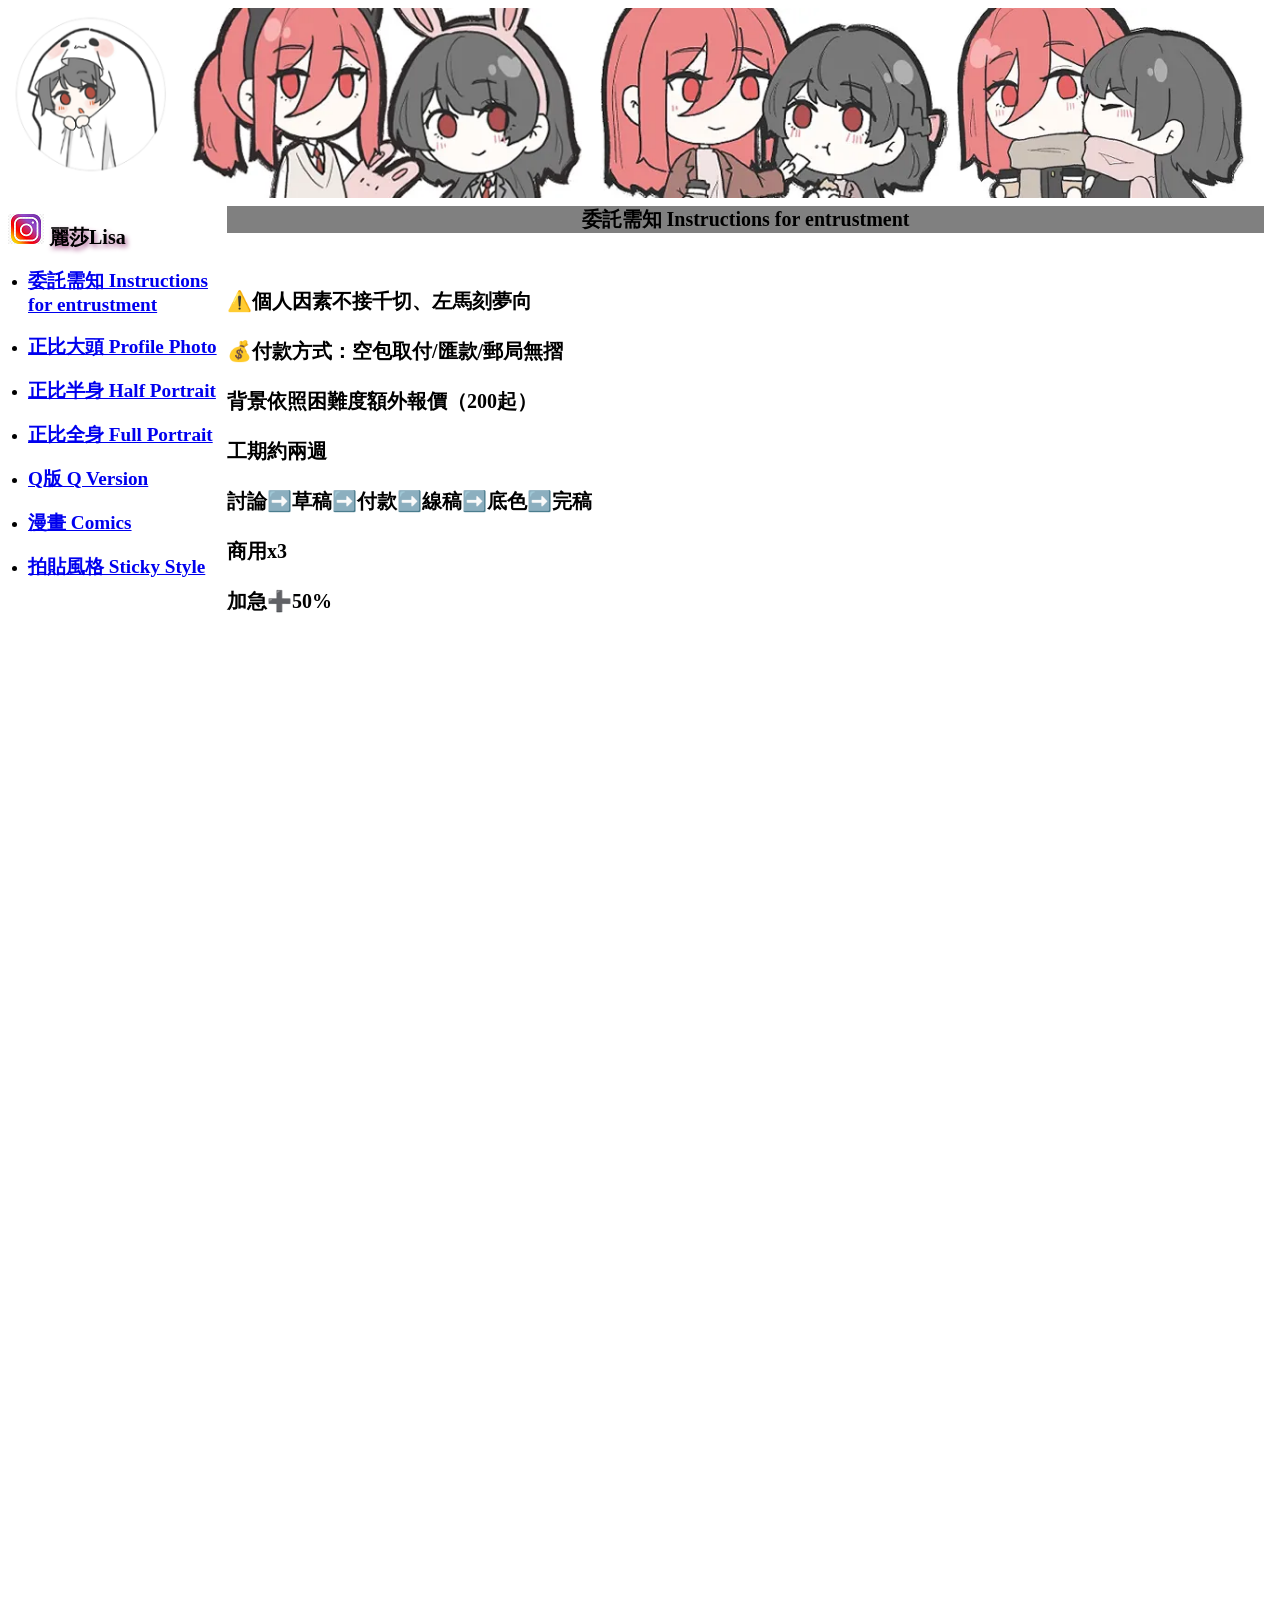
<file: index.html>
<!DOCTYPE html>
<html lang="zh-Hant-TW">
<head>
  <meta charset="UTF-8">
  <meta name="viewport" content="width=device-width, initial-scale=1.0">
  <title>麗莎LISA委託作品集展示</title>
  <link rel="stylesheet" href="css/custom.css">
</head>
<body>
  <div class="wrapper">
    <div class="top">
      <img src="images/top1.webp" height="100%" width="100%"/>
    </div>
    <div class="sidebar">
      <h2><a href="https://www.instagram.com/licccsa/?hl=zh-tw" target="_blank"><img src="images/ig.webp" /></a>
        <a id="a1" href="index.html" target="_top">麗莎Lisa</a></h2>
      <ul>
        <li><a href="0_inst.html" target="dframe"><span class="linkleft">委託需知 Instructions for entrustment</span></a></li><br>
        <li><a href="1_profile.html" target="dframe"><span class="linkleft">正比大頭 Profile Photo</span></a></li><br>
        <li><a href="2_half.html" target="dframe"><span class="linkleft">正比半身 Half Portrait</span></a></li><br>
        <li><a href="3_full.html" target="dframe"><span class="linkleft">正比全身 Full Portrait</span></a></li><br>
        <li><a href="4_qver.html" target="dframe"><span class="linkleft">Q版 Q Version</span></a></li><br>
        <li><a href="5_comics.html" target="dframe"><span class="linkleft">漫畫 Comics</span></a></li><br>
        <li><a href="6_Sticky.html" target="dframe"><span class="linkleft">拍貼風格 Sticky Style</span></a></li>
      </ul>
    <!--iframe width設定問題,暫不用
      <iframe src="tleft.html" frameborder="0" scrolling="auto" style="float: left;"
       height="100%" width="100%">
      </iframe>
    -->
    </div>
    <div class="content1">
      <iframe src="0_inst.html" frameborder="0" scrolling="auto" height="100%" width="100%"name="dframe">
      </iframe>
    </div>
  </div>
</body>
</html>
</file>
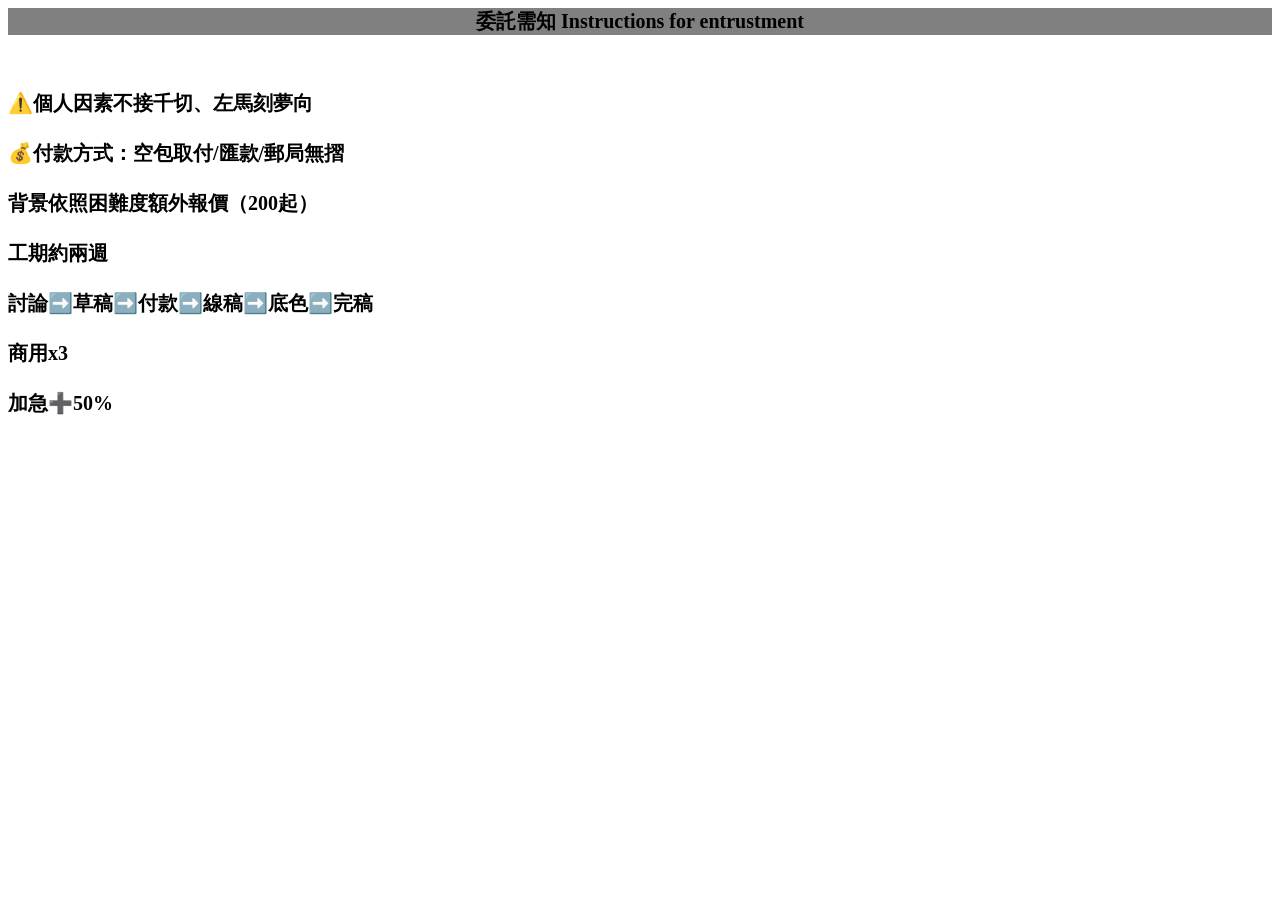
<file: 0_inst.html>
<html>
    <head>
        <meta charset="UTF-8">
        <meta name="viewport" content="width=device-width, initial-scale=1.0">
        <link rel="stylesheet" href="css/custom.css">
           </head>
<body>
    <p id="s1">委託需知 Instructions for entrustment</p><br>
    <h2>⚠️個人因素不接千切、左馬刻夢向<br><br>
        💰付款方式：空包取付/匯款/郵局無摺<br><br>
        背景依照困難度額外報價（200起）<br><br>
        工期約兩週<br><br>
        討論➡️草稿➡️付款➡️線稿➡️底色➡️完稿<br><br>
        商用x3 <br><br>
        加急➕50%<br>
    </h2>
</body>
</html>
</file>
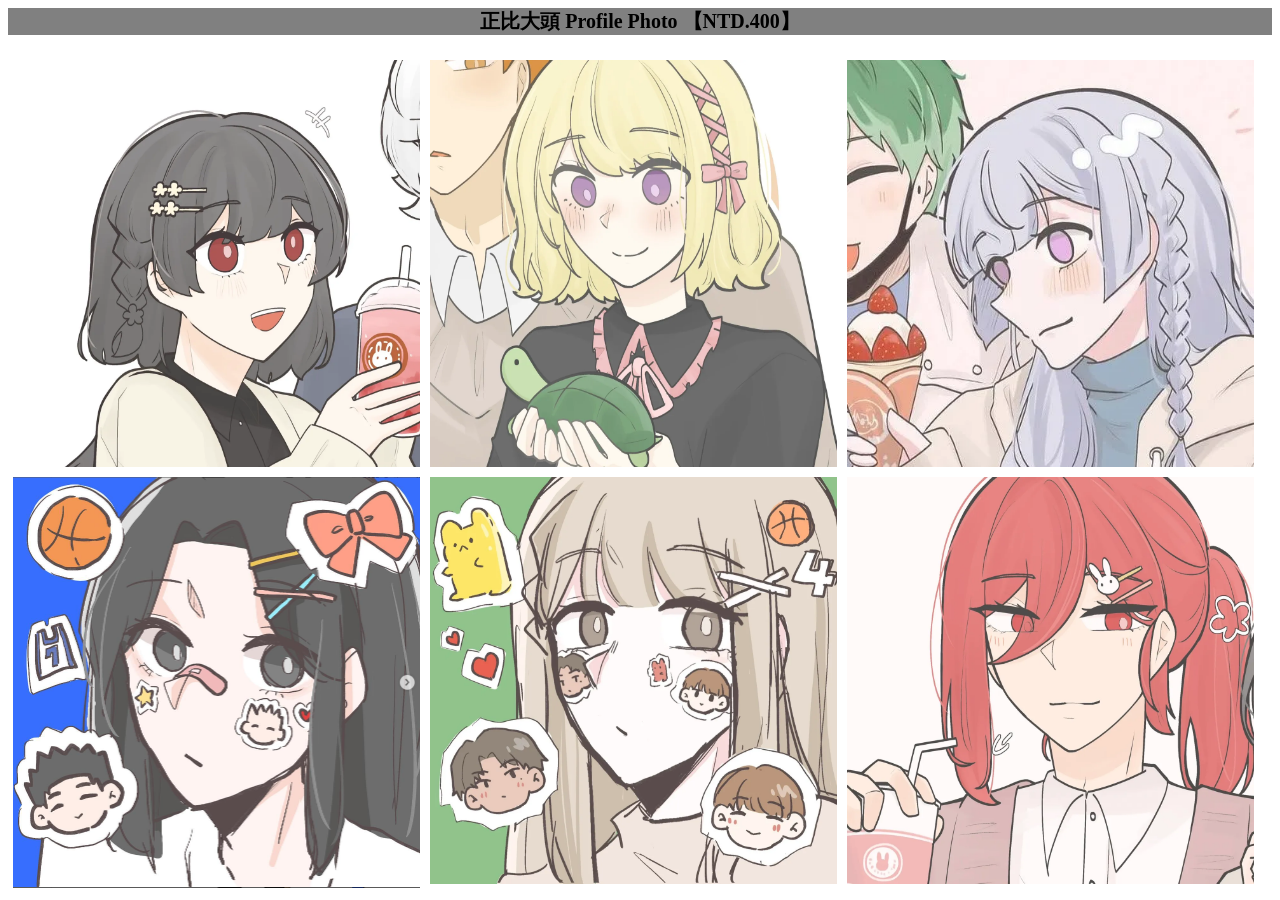
<file: 1_profile.html>
<html>
    <head>
        <meta charset="UTF-8">
        <meta name="viewport" content="width=device-width, initial-scale=1.0">
        <link rel="stylesheet" href="css/custom.css">
        <link rel="stylesheet" href="css/container.css">
      </head>
<body>
    <p id="s1">正比大頭 Profile Photo 【NTD.400】</option></p>
    <section>
        <div class="container">
            <div class="row">
                <div class="work">
                    <img src="images/1/04.webp" alt="正比大頭01">
                    <div class="info">
                        <p>NTD.400</p>
                    </div>
                </div>
                <div class="work">
                    <img src="images/1/05.webp" alt="正比大頭02">
                    <div class="info">
                        <p>NTD.400</p>
                    </div>
                </div>
                <div class="work">
                    <img src="images/1/06.webp" alt="正比大頭03">
                    <div class="info">
                        <p>NTD.400</p>
                    </div>
                </div>
            </div> 
            <div class="row">
                <div class="work">
                    <img src="images/1/01.webp" alt="正比全身04">
                    <div class="info">
                        <p>NTD.400</p>
                    </div>
                </div>
                <div class="work">
                    <img src="images/1/02.webp" alt="正比全身05">
                    <div class="info">
                        <p>NTD.400</p>
                    </div>
                </div>
                <div class="work">
                    <img src="images/1/03.webp" alt="正比全身06">
                    <div class="info">
                        <p>NTD.400</p>
                    </div>
                </div>
            </div>         
        </div>
    </section>
</body>
</html>
</file>
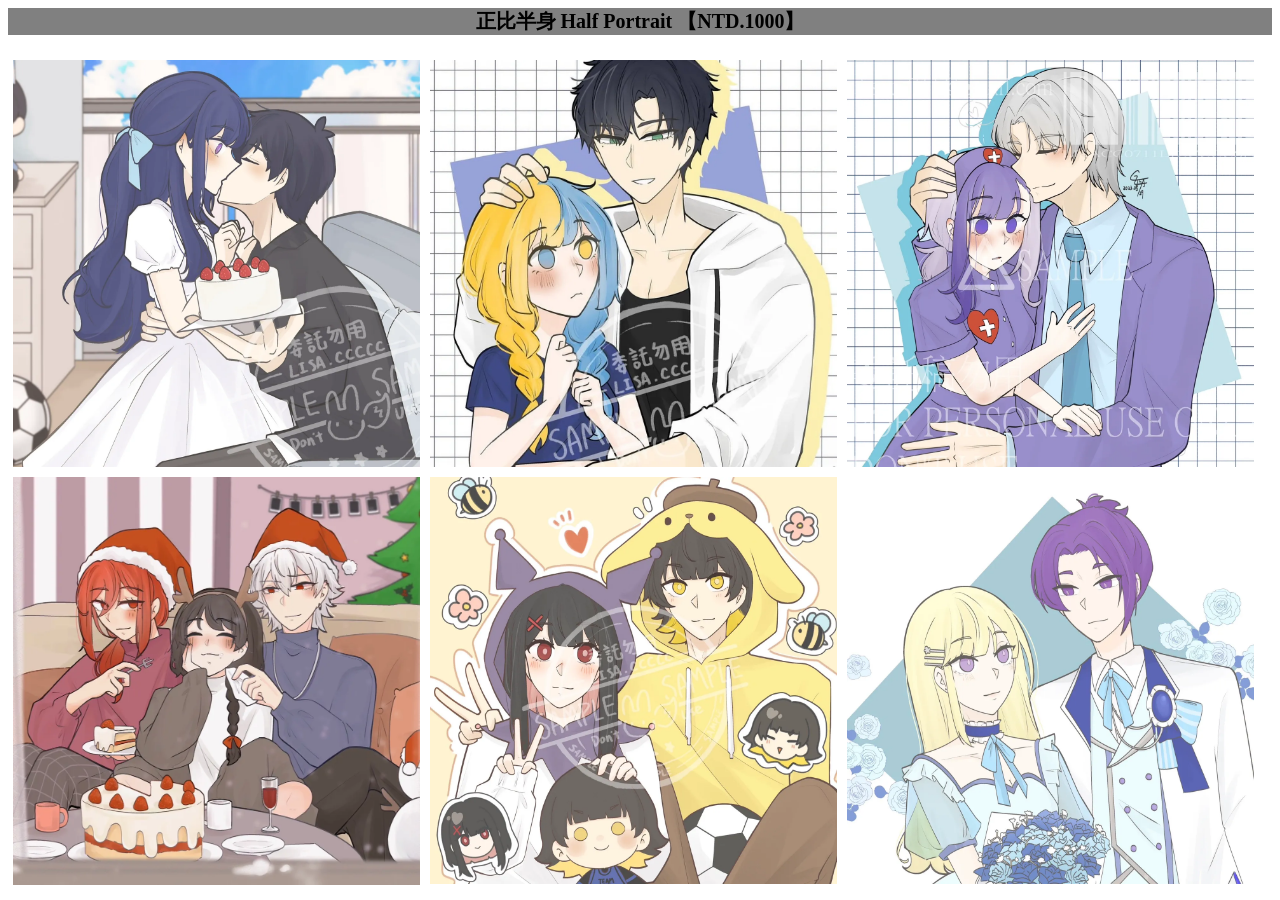
<file: 2_half.html>
<html>
    <head>
        <meta charset="UTF-8">
        <meta name="viewport" content="width=device-width, initial-scale=1.0">
        <link rel="stylesheet" href="css/custom.css">
        <link rel="stylesheet" href="css/container.css">
      </head>
<body>
    <p id="s1">正比半身 Half Portrait 【NTD.1000】</p>
    <section>
        <div class="container">
            <div class="row">
                <div class="work">
                    <img src="images/2/04.webp" alt="正比半身01">
                    <div class="info">
                        <p>NTD.1000</p>
                    </div>
                </div>
                <div class="work">
                    <img src="images/2/05.webp" alt="正比半身02">
                    <div class="info">
                        <p>NTD.1000</p>
                    </div>
                </div>
                <div class="work">
                    <img src="images/2/06.webp" alt="正比半身03">
                    <div class="info">
                        <p>NTD.1000</p>
                    </div>
                </div>
            </div> 
            <div class="row">
                <div class="work">
                    <img src="images/2/01.webp" alt="正比半身04">
                    <div class="info">
                        <p>NTD.1000</p>
                    </div>
                </div>
                <div class="work">
                    <img src="images/2/02.webp" alt="正比半身05">
                    <div class="info">
                        <p>NTD.1000</p>
                    </div>
                </div>
                <div class="work">
                    <img src="images/2/03.webp" alt="正比半身06">
                    <div class="info">
                        <p>NTD.1000</p>
                    </div>
                </div>
            </div>         
        </div>
    </section>
</body>
</html>
</file>
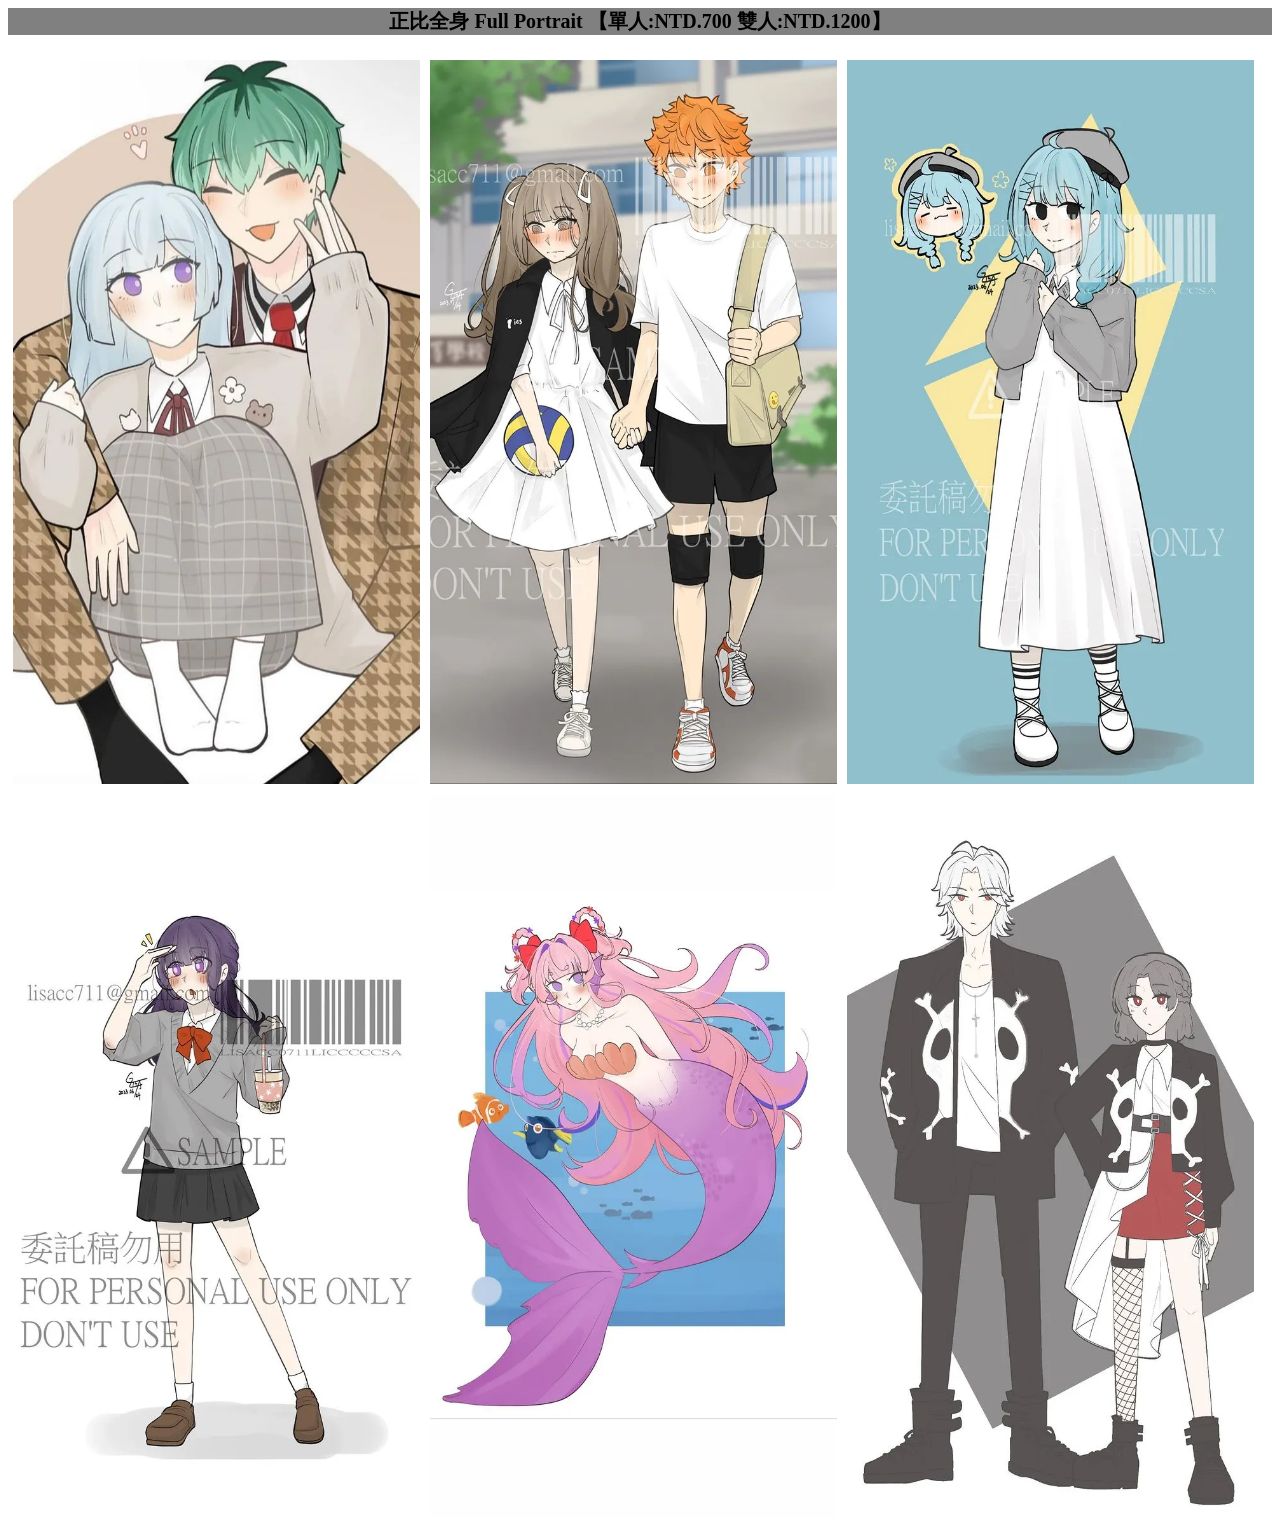
<file: 3_full.html>
<html>
    <head>
        <meta charset="UTF-8">
        <meta name="viewport" content="width=device-width, initial-scale=1.0">
        <link rel="stylesheet" href="css/custom.css">
        <link rel="stylesheet" href="css/container.css">
      </head>
<body>
    <p id="s1">正比全身 Full Portrait 【單人:NTD.700 雙人:NTD.1200】</p>
    <section>
        <div class="container">
            <div class="row">
                <div class="work">
                    <img src="images/3/01.webp" alt="正比全身01">
                    <div class="info">
                        <p>NTD.1200</p>
                    </div>
                </div>
                <div class="work">
                    <img src="images/3/02.webp" alt="正比全身02">
                    <div class="info">
                        <p>NTD.1200</p>
                    </div>
                </div>
                <div class="work">
                    <img src="images/3/03.webp" alt="正比全身03">
                    <div class="info">
                        <p>NTD.700</p>
                    </div>
                </div>
            </div> 
            <div class="row">
                <div class="work">
                    <img src="images/3/04.webp" alt="正比全身04">
                    <div class="info">
                        <p>NTD.700</p>
                    </div>
                </div>
                <div class="work">
                    <img src="images/3/05.webp" alt="正比全身05">
                    <div class="info">
                        <p>NTD.700</p>
                    </div>
                </div>
                <div class="work">
                    <img src="images/3/06.webp" alt="正比全身06">
                    <div class="info">
                        <p>NTD.1200</p>
                    </div>
                </div>
            </div>         
        </div>
    </section>
</body>
</html>
</file>
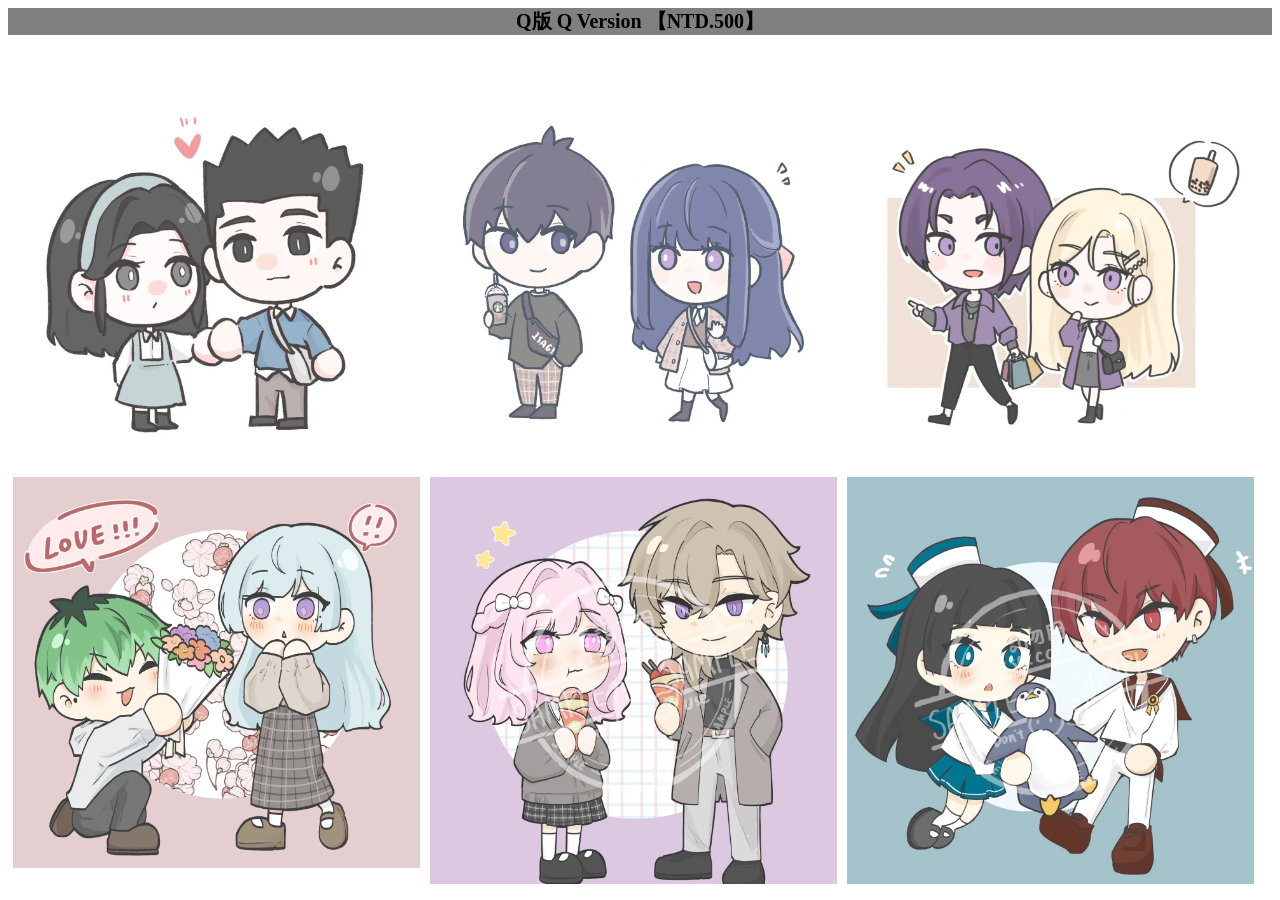
<file: 4_qver.html>
<html>
    <head>
        <meta charset="UTF-8">
        <meta name="viewport" content="width=device-width, initial-scale=1.0">
        <link rel="stylesheet" href="css/custom.css">
        <link rel="stylesheet" href="css/container.css">
      </head>
<body>
    <p id="s1">Q版 Q Version 【NTD.500】</p>
    <section>
        <div class="container">
            <div class="row">
                <div class="work">
                    <img src="images/4/01.webp" alt="Q版01">
                    <div class="info">
                        <p>NTD.500</p>
                    </div>
                </div>
                <div class="work">
                    <img src="images/4/02.webp" alt="Q版02">
                    <div class="info">
                        <p>NTD.500</p>
                    </div>
                </div>
                <div class="work">
                    <img src="images/4/03.webp" alt="Q版03">
                    <div class="info">
                        <p>NTD.500</p>
                    </div>
                </div>
            </div> 
            <div class="row">
                <div class="work">
                    <img src="images/4/04.webp" alt="Q版04">
                    <div class="info">
                        <p>NTD.500</p>
                    </div>
                </div>
                <div class="work">
                    <img src="images/4/05.webp" alt="Q版05">
                    <div class="info">
                        <p>NTD.500</p>
                    </div>
                </div>
                <div class="work">
                    <img src="images/4/06.webp" alt="Q版06">
                    <div class="info">
                        <p>NTD.500</p>
                    </div>
                </div>
            </div>         
        </div>
    </section>
</body>
</html>
</file>
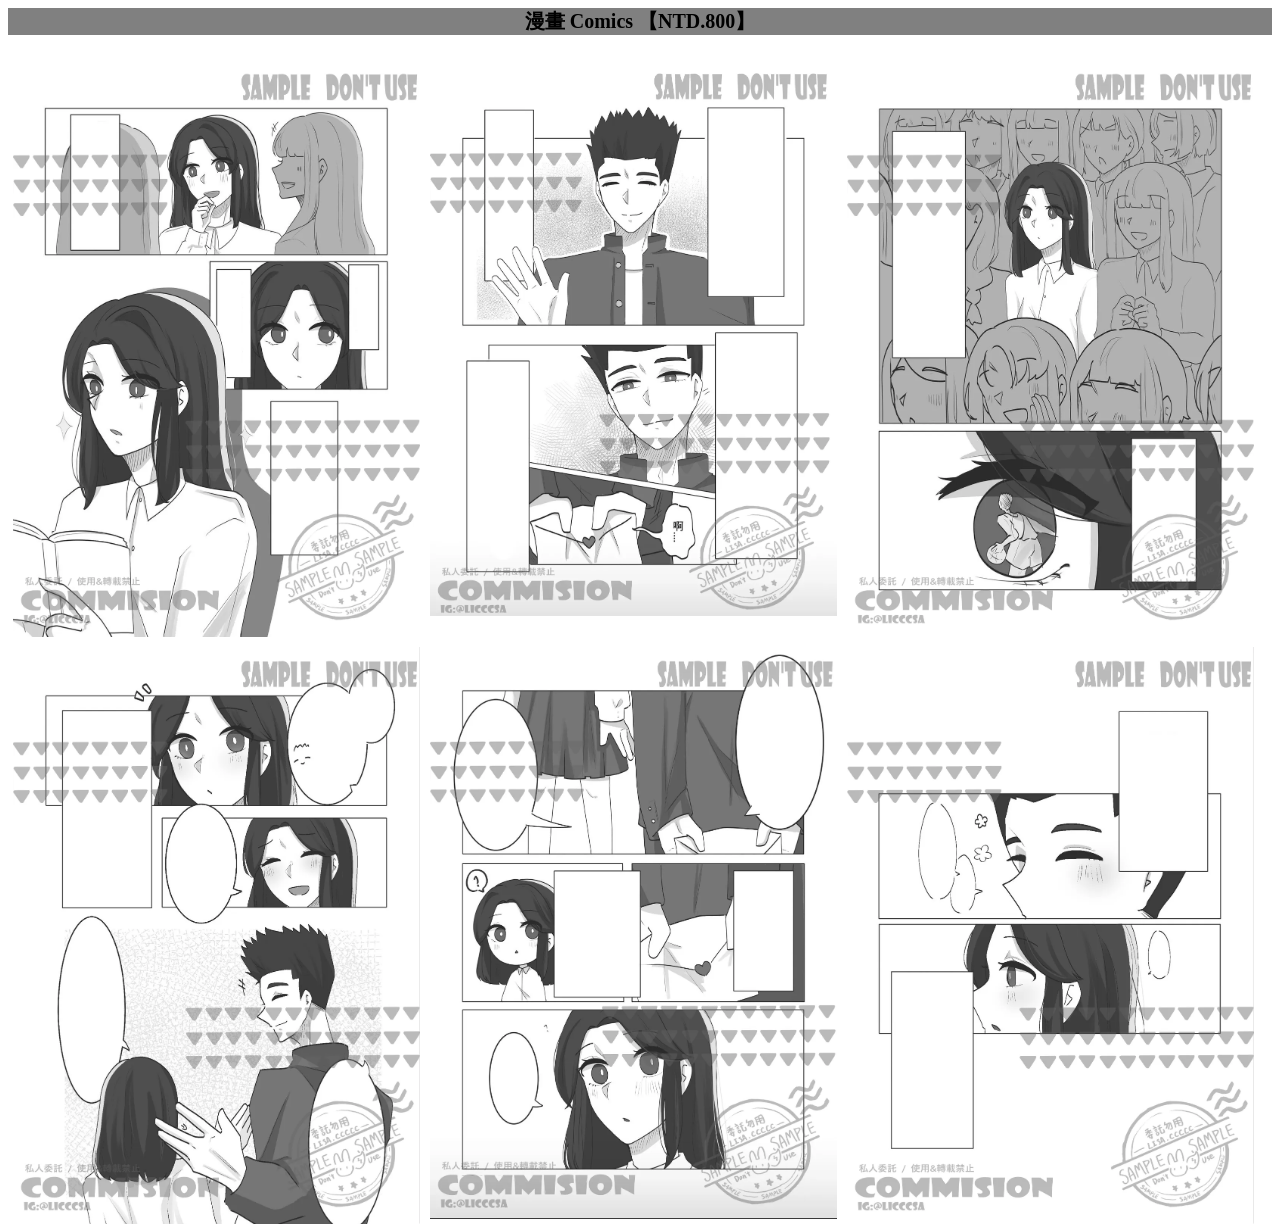
<file: 5_comics.html>
<html>
    <head>
        <meta charset="UTF-8">
        <meta name="viewport" content="width=device-width, initial-scale=1.0">
        <link rel="stylesheet" href="css/custom.css">
        <link rel="stylesheet" href="css/container.css">
      </head>
<body>
    <p id="s1">漫畫 Comics 【NTD.800】</p>
    <section>
        <div class="container">
            <div class="row">
                <div class="work">
                    <img src="images/5/01.webp" alt="漫畫01">
                    <div class="info">
                        <p>NTD.800</p>
                    </div>
                </div>
                <div class="work">
                    <img src="images/5/02.webp" alt="漫畫02">
                    <div class="info">
                        <p>NTD.800</p>
                    </div>
                </div>
                <div class="work">
                    <img src="images/5/03.webp" alt="漫畫03">
                    <div class="info">
                        <p>NTD.800</p>
                    </div>
                </div>
            </div> 
            <div class="row">
                <div class="work">
                    <img src="images/5/04.webp" alt="漫畫04">
                    <div class="info">
                        <p>NTD.800</p>
                    </div>
                </div>
                <div class="work">
                    <img src="images/5/05.webp" alt="漫畫05">
                    <div class="info">
                        <p>NTD.800</p>
                    </div>
                </div>
                <div class="work">
                    <img src="images/5/06.webp" alt="漫畫06">
                    <div class="info">
                        <p>NTD.800</p>
                    </div>
                </div>
            </div>         
        </div>
    </section>
</body>
</html>
</file>
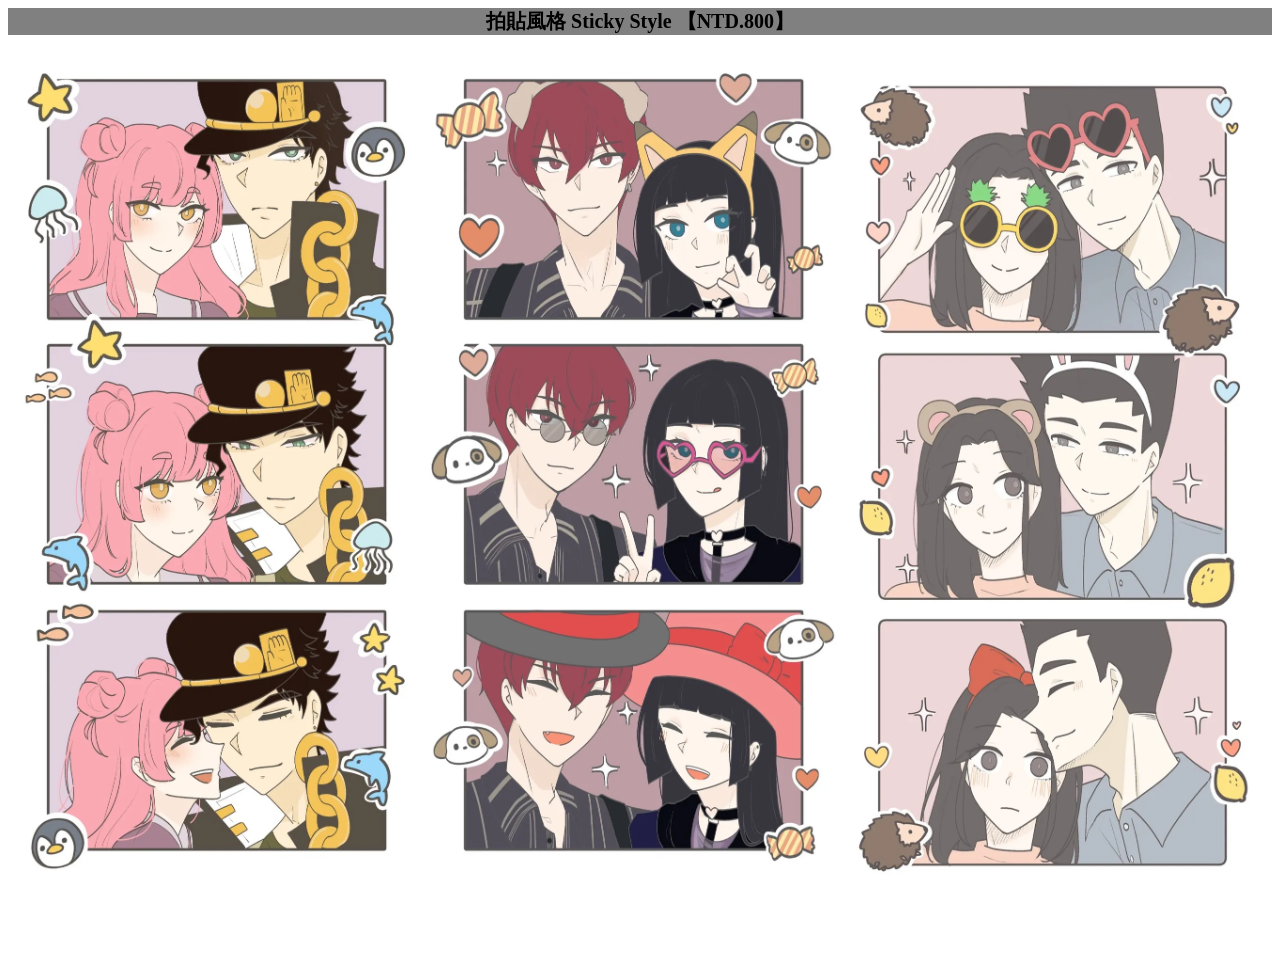
<file: 6_Sticky.html>
<html>
    <head>
        <meta charset="UTF-8">
        <meta name="viewport" content="width=device-width, initial-scale=1.0">
        <link rel="stylesheet" href="css/custom.css">
        <link rel="stylesheet" href="css/container.css">
      </head>
<body>
    <p id="s1">拍貼風格 Sticky Style 【NTD.800】</p>
    <section>
        <div class="container">
            <div class="row">
                <div class="work">
                    <img src="images/6/01.webp" alt="拍貼風格01">
                    <div class="info">
                        <p>NTD.800</p>
                    </div>
                </div>
                <div class="work">
                    <img src="images/6/02.webp" alt="拍貼風格02">
                    <div class="info">
                        <p>NTD.800</p>
                    </div>
                </div>
                <div class="work">
                    <img src="images/6/03.webp" alt="拍貼風格03">
                    <div class="info">
                        <p>NTD.800</p>
                    </div>
                </div>
            </div>         
        </div>
    </section>
</body>
</html>
</file>
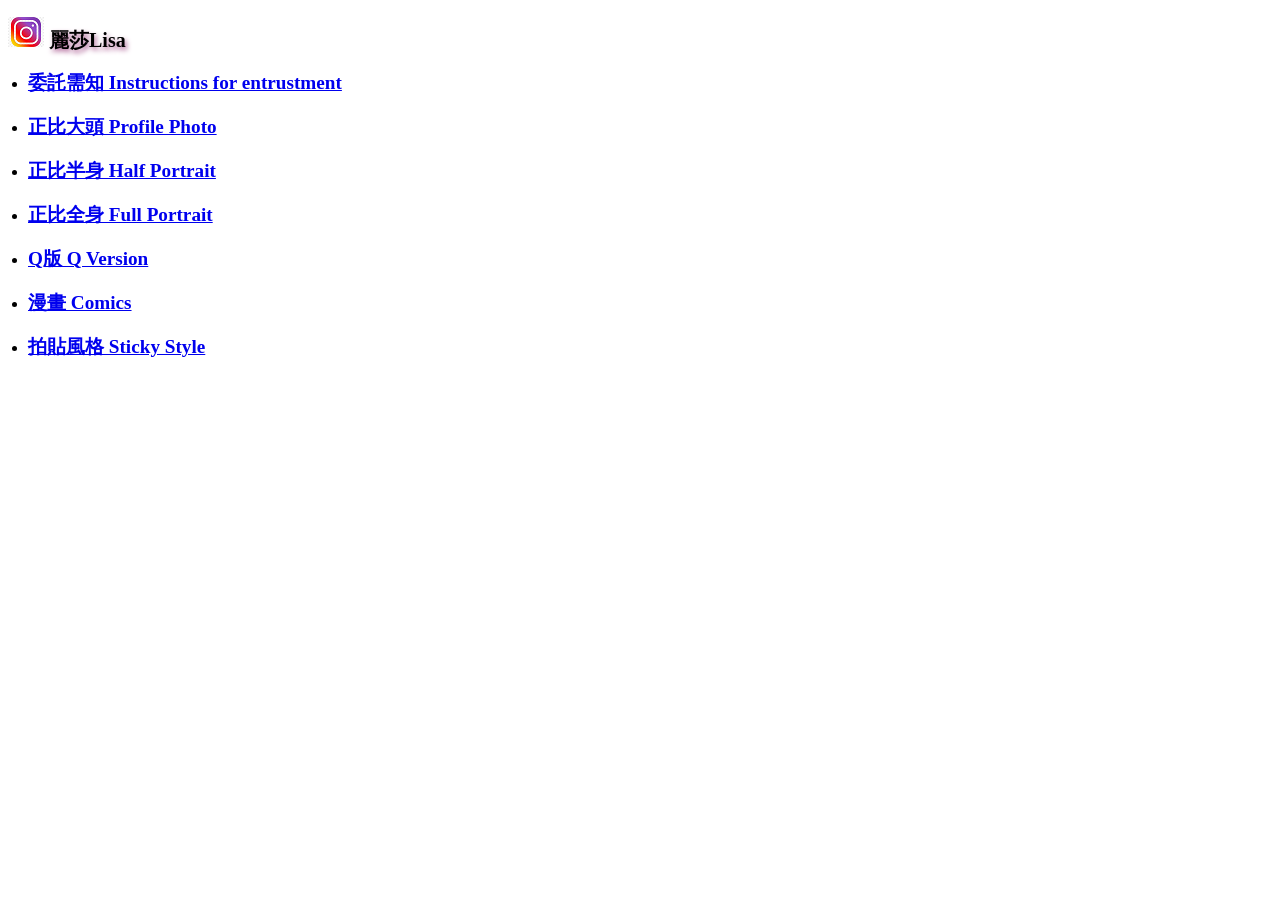
<file: tleft.html>
﻿<!DOCTYPE html>
<html lang="zh-Hant-TW">
  <head>
    <meta charset="UTF-8">
    <meta name="viewport" content="width=device-width, initial-scale=1.0">
    <link rel="stylesheet" href="css/custom.css">
  </head>
<body>
  <h2><a href="https://www.instagram.com/licccsa/?hl=zh-tw" target="_blank"><img src="images/ig.webp" /></a>
      <a id="a1" href="index.html" target="_top">麗莎Lisa</a></h2>
  <ul>
    <li><a href="0_inst.html" target="dframe"><span class="linkleft">委託需知 Instructions for entrustment</span></a></li><br>
    <li><a href="1_profile.html" target="dframe"><span class="linkleft">正比大頭 Profile Photo</span></a></li><br>
    <li><a href="2_half.html" target="dframe"><span class="linkleft">正比半身 Half Portrait</span></a></li><br>
    <li><a href="3_full.html" target="dframe"><span class="linkleft">正比全身 Full Portrait</span></a></li><br>
    <li><a href="4_qver.html" target="dframe"><span class="linkleft">Q版 Q Version</span></a></li><br>
    <li><a href="5_comics.html" target="dframe"><span class="linkleft">漫畫 Comics</span></a></li><br>
    <li><a href="6_Sticky.html" target="dframe"><span class="linkleft">拍貼風格 Sticky Style</span></a></li>
  </ul>
</body>
</html>
</file>
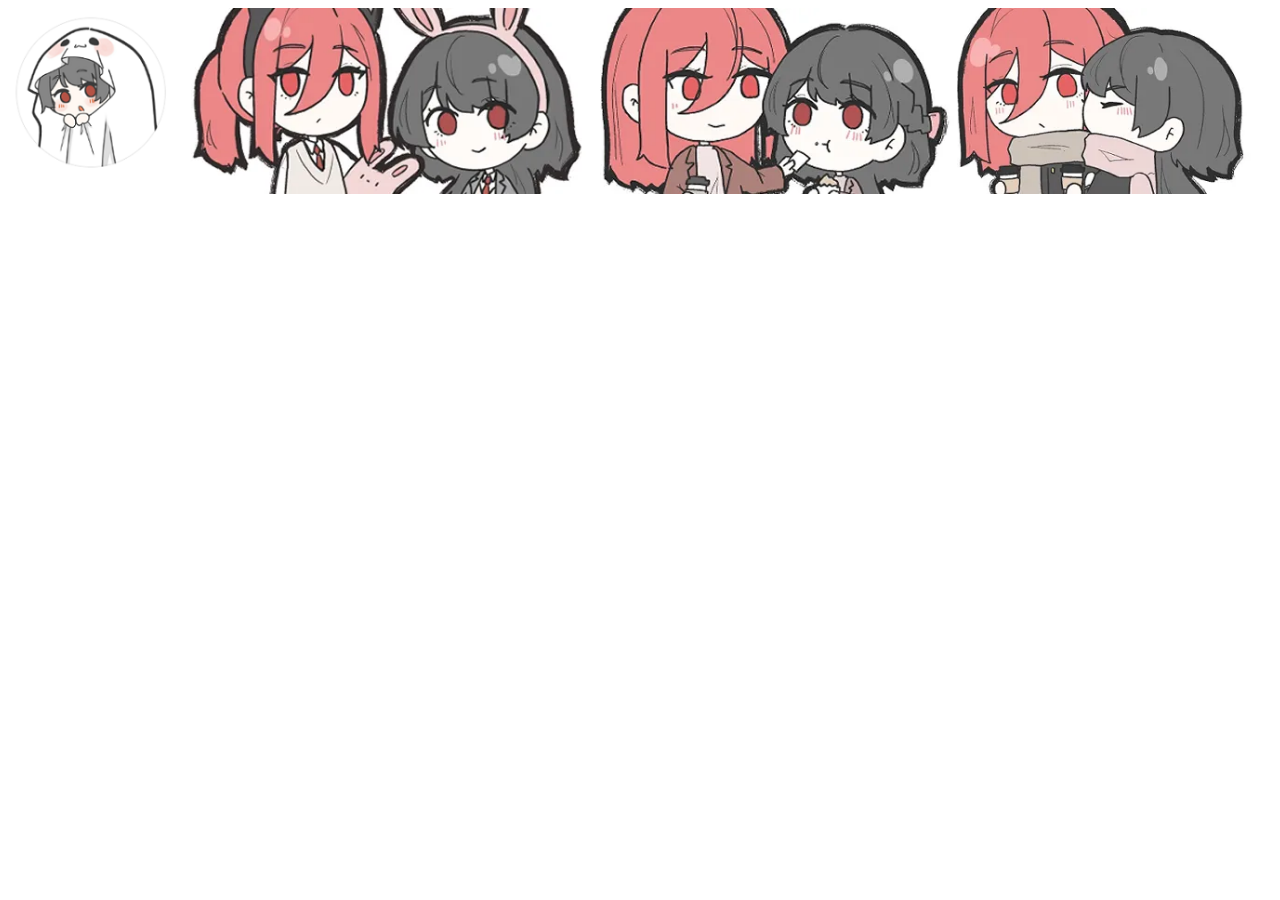
<file: top.html>
<!DOCTYPE html>
<html>
<head>
	<meta charset="utf-8">
	<meta name="viewport" content="width=device-width, initial-scale=1.0">
	<link rel="stylesheet" href="css/custom.css">
</head>
<body>
	<img src="images/top1.webp" height="100%" width="100%"/>
</body>
</html>
</file>
<file: css/custom.css>
﻿html {font-size: 1em;}
body {background-color:white;}

h2,.h2{
    font-size: min(max(2vw, 16px), 20px);
}

/* h2 {font-size: large;
    font-weight: Bold;} */
    
/*--- li不縮排 */
li {
    margin-left: -20px;
    /*border: 1px #cccccc solid;*/
}

.linkleft{
    /*display: inline-block;*/
    font-size: min(max(1.5vw, 12px), 20px);
    font-weight: bold;
    /*vertical-align: middle; */
    position: relative;
    transition: all .3s linear;
}
.linkleft:hover{
    color: #fff;
    background-color: #a130b3
}

.wrapper {
    display: grid;
    /*-矩形 長rows:9, 寬columns:6  */
    grid-template-rows: 1fr 8fr;
    grid-template-columns: 1fr 5fr;
    grid-template-areas: 
    "top top"
    "sidebar content1";
}

.wrapper div {
    border: solid 0px;
}

.top {
    grid-area: top;
}

.sidebar {
    grid-area: sidebar;
    display: block;
    width:  fit-content;
    float: left;
}

.content1 {
    grid-area: content1;
}

/*
.content2 {
    grid-area: content2;
}

.content3 {
    grid-area: content3;
}
*/

#s1 {
    font-weight: bolder;
    font-size: min(max(2vw, 18px), 20px);
    /* font-size: large; */
    text-align: center;
    background-color: gray ;
}

#a1 {
    color:black;
    font-size: min(max(2vw, 18px), 20px);
    text-decoration:none;
    text-shadow:2px 3px 5px #ae6396;
}
#a1:hover{
    color:black;
    text-decoration:none;
    text-shadow:2px 3px 5px #5d5656;
}

/*
#bg1 {
    background-image: url(../images/top1.webp);
    background-repeat: no-repeat;
    background-size: contain;
    display: block;
    height: 100%;
    width: 100%;
}
*/
/*
#timg {
    max-height: 100%;
    max-width: 100%;
    object-fit: scale-down;
	display: block;
}
*/
</file>
<file: css/container.css>
.container {
    width: 100%;
    margin: 0 auto;
}

.work {
    position: relative;
    width: 33%;
    float: left;
    box-sizing: border-box;
    padding: 5px
}

img {
    display: block;
    width: 100%;
}

.info {
    position: absolute;
    top: 30%;
    left: 0;
    width: 100%;
    text-align: center;
    box-sizing: border-box;
    padding-top: 10px;
    background-color: rgba(0,0,0,0.6);
    opacity: 0;
}

.info:hover {
    opacity: 1;
}

.info p {
    color: #fff;
}

.clearfix {
    clear: both;
}
</file>
